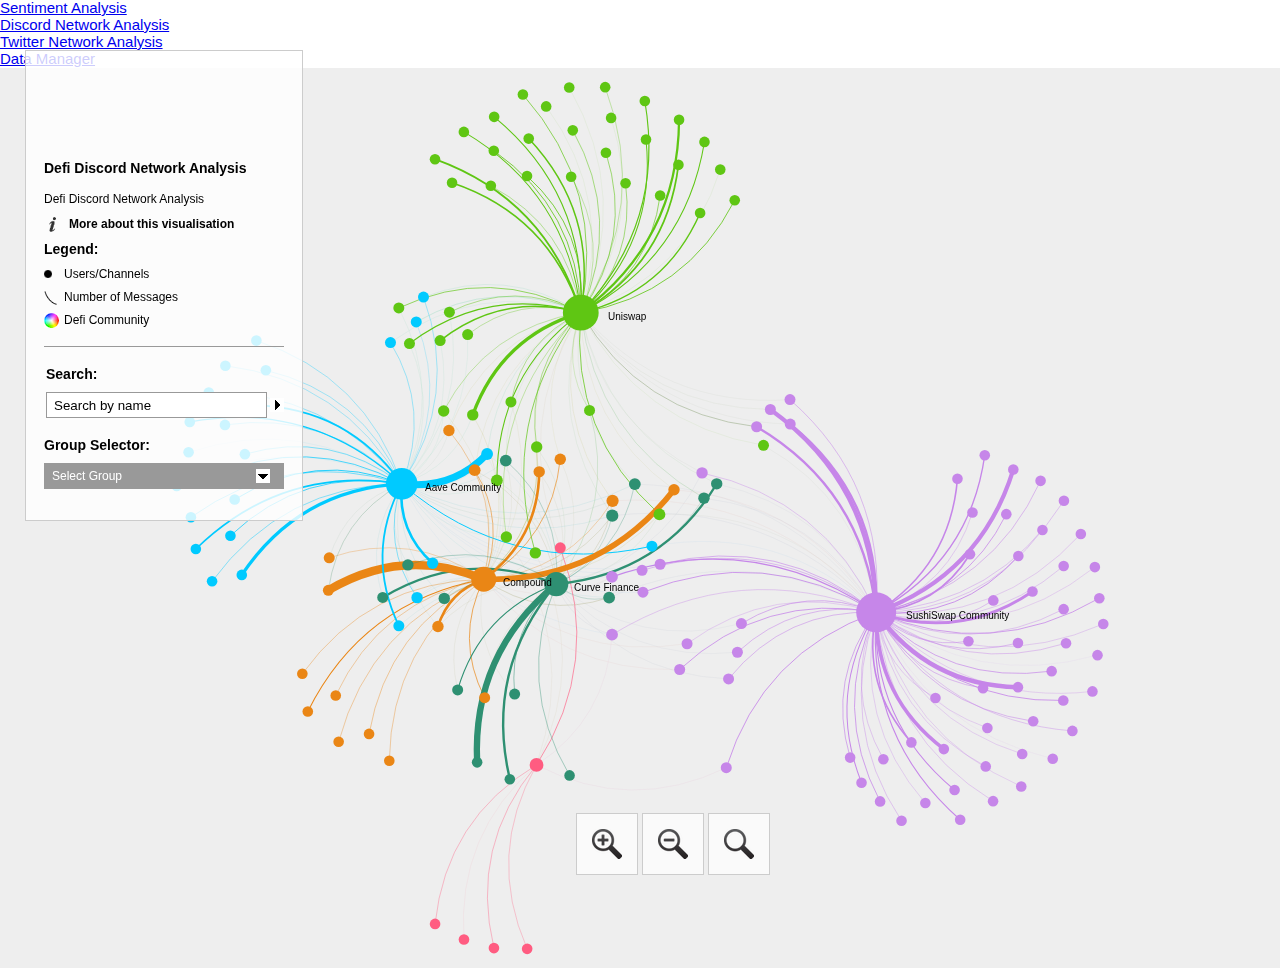
<file: Dashboard/gephi/index.html>
<!DOCTYPE html>
<html xmlns="http://www.w3.org/1999/xhtml" xml:lang="en-gb" lang="en" xmlns:og="http://opengraphprotocol.org/schema/"
  xmlns:fb="http://www.facebook.com/2008/fbml" itemscope itemtype="http://schema.org/Map">

<head>
  <title>Discord Network Visualisation</title>
  <meta http-equiv="Content-Type" content="text/html; charset=UTF-8" />
  <meta charset="utf-8">
  <meta name="viewport" content="width=device-width,height=device-height,initial-scale=1,user-scalable=no" />
  <meta http-equiv="X-UA-Compatible" content="IE=Edge" />

  <!--[if IE]><script type="text/javascript" src="js/excanvas.js"></script><![endif]-->
  <!-- js/default.js -->
  <script src="js/jquery/jquery.min.js" type="text/javascript"></script>
  <script src="js/sigma/sigma.min.js" type="text/javascript" language="javascript"></script>
  <script src="js/sigma/sigma.parseJson.js" type="text/javascript" language="javascript"></script>
  <script src="js/fancybox/jquery.fancybox.pack.js" type="text/javascript" language="javascript"></script>
  <script src="js/main.js" type="text/javascript" language="javascript"></script>

  <link rel="stylesheet" type="text/css" href="js/fancybox/jquery.fancybox.css" />
  <link rel="stylesheet" href="css/style.css" type="text/css" media="screen" />
  <link rel="stylesheet" media="screen and (max-height: 770px)" href="css/tablet.css" />
  <link href="https://cdn.jsdelivr.net/npm/bootstrap@5.1.3/dist/css/bootstrap.min.css" rel="stylesheet"
    integrity="sha384-1BmE4kWBq78iYhFldvKuhfTAU6auU8tT94WrHftjDbrCEXSU1oBoqyl2QvZ6jIW3" crossorigin="anonymous">
</head>


<body>

  <ul class="nav nav-tabs">
    <li class="nav-item">
      <a class="nav-link text-danger font-weight-bold" style='font-size:1.25rem' href="http://127.0.0.1:8050/" onclick="changeClass()">Sentiment
        Analysis</a> <!-- change -->
    </li>
    <li class="nav-item">
      <a class="nav-link active text-success bg-light font-weight-bold" style='font-size:1.25rem' aria-current="page" href="#"
        onclick="changeClass()">Discord Network Analysis</a>
    </li>
    <li class="nav-item">
      <a class="nav-link active text-danger bg-light font-weight-bold" style='font-size:1.25rem'  href="http://127.0.0.1:5500/Dashboard/twitter%20network%20gephi/index.html"  aria-current="page" href="#"
        onclick="changeClass()">Twitter Network Analysis</a>
    </li>
    <li class="nav-item">
      <a class="nav-link active text-danger bg-light font-weight-bold" style='font-size:1.25rem' href="http://127.0.0.1:5500/Dashboard/dataETL.html" aria-current="page" href="#"
        onclick="changeClass()">Data Manager</a>
    </li>
  </ul>

  <div class="sigma-parent">
    <div class="sigma-expand" id="sigma-canvas"></div>
  </div>
  <div id="mainpanel">
    <div class="col">
      <div id="maintitle"></div>
      <div id="title"></div>
      <div id="titletext"></div>
      <div class="info cf">
        <dl>
          <dt class="moreinformation"></dt>
          <dd class="line"><a href="#information" class="line fb">More about this visualisation</a></dd>
        </dl>
      </div>
      <div id="legend">
        <div class="box">
          <h2>Legend:</h2>
          <dl>
            <dt class="node"></dt>
            <dd></dd>
            <dt class="edge"></dt>
            <dd></dd>
            <dt class="colours"></dt>
            <dd></dd>
          </dl>
        </div>
      </div>
      <div class="b1">
        <form>
          <div id="search" class="cf">
            <h2>Search:</h2>
            <input type="text" name="search" value="Search by name" class="empty" />
            <div class="state"></div>
            <div class="results"></div>
          </div>
          <div class="cf" id="attributeselect">
            <h2>Group Selector:</h2>
            <div class="select">Select Group</div>
            <div class="list cf"></div>
          </div>
        </form>
      </div>
    </div>
    <div id="information">
    </div>
  </div>
  <div id="zoom">
    <div class="z" rel="in"></div>
    <div class="z" rel="out"></div>
    <div class="z" rel="center"></div>
  </div>
  <div id="copyright">
  </div>
  <div id="attributepane">
    <div class="text">
      <div title="Close" class="left-close returntext">
        <div class="c cf"><span>Return to the full network</span></div>
      </div>
      <div class="headertext">
        <span>Information Pane</span>
      </div>
      <div class="nodeattributes">
        <div class="name"></div>
        <div class="data"></div>
        <div class="p">Connections:</div>
        <div class="link">
          <ul>
          </ul>
        </div>
      </div>
    </div>
  </div>
  <div id="developercontainer">

  </div>
  <script type="text/javascript">

    var _gaq = _gaq || [];
    _gaq.push(['_setAccount', 'UA-21293169-4']);
    _gaq.push(['_setDomainName', 'none']);
    _gaq.push(['_setAllowLinker', true]);
    _gaq.push(['_trackPageview']);

    (function () {
      var ga = document.createElement('script'); ga.type = 'text/javascript'; ga.async = true;
      ga.src = ('https:' == document.location.protocol ? 'https://ssl' : 'http://www') + '.google-analytics.com/ga.js';
      var s = document.getElementsByTagName('script')[0]; s.parentNode.insertBefore(ga, s);
    })();

  </script>
</body>

</html>
</file>
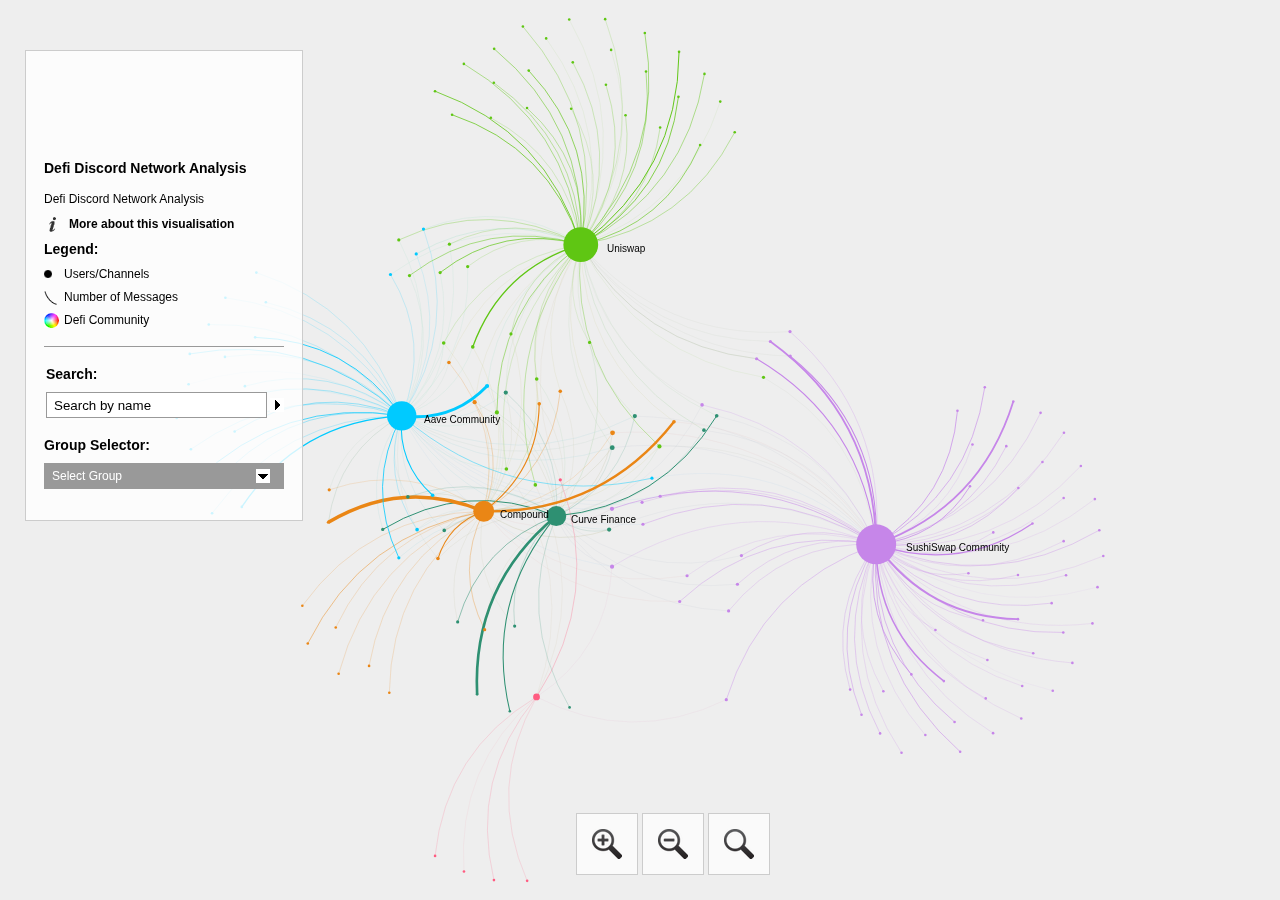
<file: Dashboard/network/index.html>
<!DOCTYPE html>
<html xmlns="http://www.w3.org/1999/xhtml" xml:lang="en-gb" lang="en" xmlns:og="http://opengraphprotocol.org/schema/" xmlns:fb="http://www.facebook.com/2008/fbml" itemscope itemtype="http://schema.org/Map">

<head>
<title>OII Network Visualisation Example</title>
<meta http-equiv="Content-Type" content="text/html; charset=UTF-8" />
<meta charset="utf-8">
<meta name="viewport" content="width=device-width,height=device-height,initial-scale=1,user-scalable=no" />
<meta http-equiv="X-UA-Compatible" content="IE=Edge" />


<!--[if IE]><script type="text/javascript" src="js/excanvas.js"></script><![endif]--> <!-- js/default.js -->
  <script src="js/jquery/jquery.min.js" type="text/javascript"></script>
  <script src="js/sigma/sigma.min.js" type="text/javascript" language="javascript"></script>
    <script src="js/sigma/sigma.parseJson.js" type="text/javascript" language="javascript"></script>
  <script src="js/fancybox/jquery.fancybox.pack.js" type="text/javascript" language="javascript"></script>
  <script src="js/main.js" type="text/javascript" language="javascript"></script>

  <link rel="stylesheet" type="text/css" href="js/fancybox/jquery.fancybox.css"/>
  <link rel="stylesheet" href="css/style.css" type="text/css" media="screen" />
  <link rel="stylesheet" media="screen and (max-height: 770px)" href="css/tablet.css" />
</head>


<body>
  <div class="sigma-parent">
    <div class="sigma-expand" id="sigma-canvas"></div>
  </div>
<div id="mainpanel">
  <div class="col">
		<div id="maintitle"></div>
    <div id="title"></div>
    <div id="titletext"></div>
    <div class="info cf">
      <dl>
        <dt class="moreinformation"></dt>
        <dd class="line"><a href="#information" class="line fb">More about this visualisation</a></dd>
      </dl>
    </div>
<div id="legend">
	<div class="box">
		<h2>Legend:</h2>
		<dl>
		<dt class="node"></dt>
		<dd></dd>
		<dt class="edge"></dt>
		<dd></dd>
		<dt class="colours"></dt>
		<dd></dd>		
		</dl>
	</div>
</div> 
    <div class="b1">
    <form>
      <div id="search" class="cf"><h2>Search:</h2>
        <input type="text" name="search" value="Search by name" class="empty"/><div class="state"></div>
        <div class="results"></div>
      </div>
      <div class="cf" id="attributeselect"><h2>Group Selector:</h2>
        <div class="select">Select Group</div>
	<div class="list cf"></div>
      </div>
    </form>
    </div>
  </div>
  <div id="information">
  </div>
</div>
	<div id="zoom">
  		<div class="z" rel="in"></div> <div class="z" rel="out"></div> <div class="z" rel="center"></div>
	</div>
	<div id="copyright">
	</div>
<div id="attributepane">
<div class="text">
	<div title="Close" class="left-close returntext"><div class="c cf"><span>Return to the full network</span></div></div>	
<div class="headertext">
	<span>Information Pane</span>
</div>	
  <div class="nodeattributes">
    <div class="name"></div>
	<div class="data"></div>
    <div class="p">Connections:</div>
    <div class="link">
      <ul>
      </ul>
    </div>
  </div>
	</div>
</div>
<div id="developercontainer">
	
</div>
<script type="text/javascript">

  var _gaq = _gaq || [];
  _gaq.push(['_setAccount', 'UA-21293169-4']);
  _gaq.push(['_setDomainName', 'none']);
  _gaq.push(['_setAllowLinker', true]);
  _gaq.push(['_trackPageview']);

  (function() {
    var ga = document.createElement('script'); ga.type = 'text/javascript'; ga.async = true;
    ga.src = ('https:' == document.location.protocol ? 'https://ssl' : 'http://www') + '.google-analytics.com/ga.js';
    var s = document.getElementsByTagName('script')[0]; s.parentNode.insertBefore(ga, s);
  })();

</script>
</body>
</html>
</file>
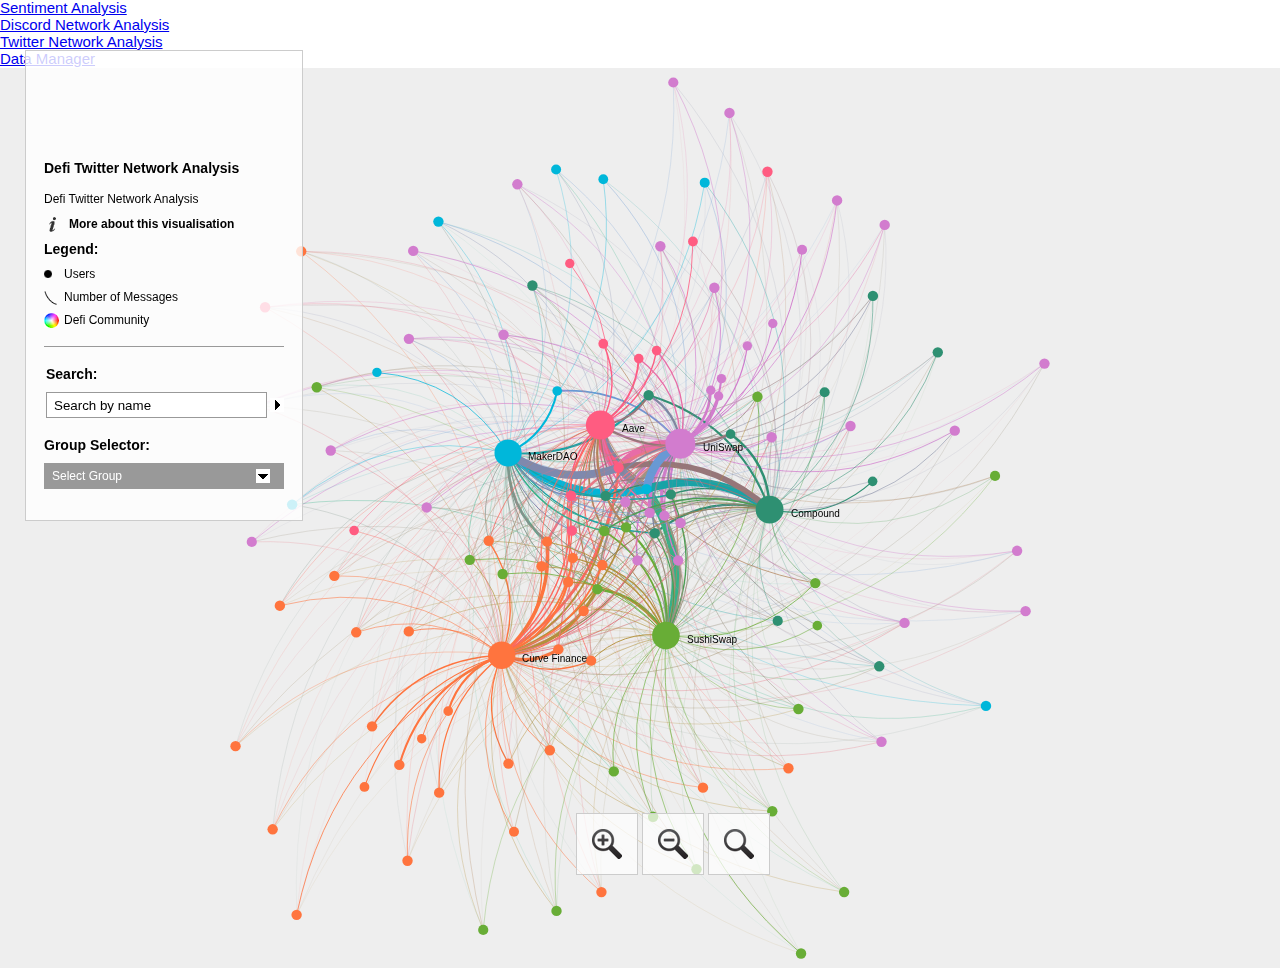
<file: Dashboard/twitter network gephi/index.html>
<!DOCTYPE html>
<html xmlns="http://www.w3.org/1999/xhtml" xml:lang="en-gb" lang="en" xmlns:og="http://opengraphprotocol.org/schema/" xmlns:fb="http://www.facebook.com/2008/fbml" itemscope itemtype="http://schema.org/Map">

<head>
<title>Twitter Network Visualisation</title>
<meta http-equiv="Content-Type" content="text/html; charset=UTF-8" />
<meta charset="utf-8">
<meta name="viewport" content="width=device-width,height=device-height,initial-scale=1,user-scalable=no" />
<meta http-equiv="X-UA-Compatible" content="IE=Edge" />
<link href="https://cdn.jsdelivr.net/npm/bootstrap@5.1.3/dist/css/bootstrap.min.css" rel="stylesheet"
integrity="sha384-1BmE4kWBq78iYhFldvKuhfTAU6auU8tT94WrHftjDbrCEXSU1oBoqyl2QvZ6jIW3" crossorigin="anonymous">

<!--[if IE]><script type="text/javascript" src="js/excanvas.js"></script><![endif]--> <!-- js/default.js -->
  <script src="js/jquery/jquery.min.js" type="text/javascript"></script>
  <script src="js/sigma/sigma.min.js" type="text/javascript" language="javascript"></script>
    <script src="js/sigma/sigma.parseJson.js" type="text/javascript" language="javascript"></script>
  <script src="js/fancybox/jquery.fancybox.pack.js" type="text/javascript" language="javascript"></script>
  <script src="js/main.js" type="text/javascript" language="javascript"></script>

  <link rel="stylesheet" type="text/css" href="js/fancybox/jquery.fancybox.css"/>
  <link rel="stylesheet" href="css/style.css" type="text/css" media="screen" />
  <link rel="stylesheet" media="screen and (max-height: 770px)" href="css/tablet.css" />
</head>


<body>
  <ul class="nav nav-tabs">
    <li class="nav-item">
      <a class="nav-link text-danger font-weight-bold"  style='font-size:1.25rem' href="http://127.0.0.1:8050/"
        onclick="changeClass()">Sentiment Analysis</a> 
    </li>
    <li class="nav-item">
      <a class="nav-link active text-danger bg-light font-weight-bold" style='font-size:1.25rem' href="http://127.0.0.1:5500/Dashboard/gephi/index.html" aria-current="page" href="#"
        onclick="changeClass()">Discord Network Analysis</a>
    </li>
    <li class="nav-item">
      <a class="nav-link active  text-success bg-light font-weight-bold" style='font-size:1.25rem' href="http://127.0.0.1:5500/Dashboard/twitter%20network%20gephi/index.html"  aria-current="page" href="#"
        onclick="changeClass()">Twitter Network Analysis</a>
    </li>
    <li class="nav-item">
      <a class="nav-link active text-danger bg-light font-weight-bold" style='font-size:1.25rem' href="http://127.0.0.1:5500/Dashboard/dataETL.html" aria-current="page" href="#"
        onclick="changeClass()">Data Manager</a>
    </li>
  </ul>
  <div class="sigma-parent">
    <div class="sigma-expand" id="sigma-canvas"></div>
  </div>
<div id="mainpanel">
  <div class="col">
		<div id="maintitle"></div>
    <div id="title"></div>
    <div id="titletext"></div>
    <div class="info cf">
      <dl>
        <dt class="moreinformation"></dt>
        <dd class="line"><a href="#information" class="line fb">More about this visualisation</a></dd>
      </dl>
    </div>
<div id="legend">
	<div class="box">
		<h2>Legend:</h2>
		<dl>
		<dt class="node"></dt>
		<dd></dd>
		<dt class="edge"></dt>
		<dd></dd>
		<dt class="colours"></dt>
		<dd></dd>		
		</dl>
	</div>
</div> 
    <div class="b1">
    <form>
      <div id="search" class="cf"><h2>Search:</h2>
        <input type="text" name="search" value="Search by name" class="empty"/><div class="state"></div>
        <div class="results"></div>
      </div>
      <div class="cf" id="attributeselect"><h2>Group Selector:</h2>
        <div class="select">Select Group</div>
	<div class="list cf"></div>
      </div>
    </form>
    </div>
  </div>
  <div id="information">
  </div>
</div>
	<div id="zoom">
  		<div class="z" rel="in"></div> <div class="z" rel="out"></div> <div class="z" rel="center"></div>
	</div>
	<div id="copyright">
	</div>
<div id="attributepane">
<div class="text">
	<div title="Close" class="left-close returntext"><div class="c cf"><span>Return to the full network</span></div></div>	
<div class="headertext">
	<span>Information Pane</span>
</div>	
  <div class="nodeattributes">
    <div class="name"></div>
	<div class="data"></div>
    <div class="p">Connections:</div>
    <div class="link">
      <ul>
      </ul>
    </div>
  </div>
	</div>
</div>
<div id="developercontainer">
</div>
<script type="text/javascript">

  var _gaq = _gaq || [];
  _gaq.push(['_setAccount', 'UA-21293169-4']);
  _gaq.push(['_setDomainName', 'none']);
  _gaq.push(['_setAllowLinker', true]);
  _gaq.push(['_trackPageview']);

  (function() {
    var ga = document.createElement('script'); ga.type = 'text/javascript'; ga.async = true;
    ga.src = ('https:' == document.location.protocol ? 'https://ssl' : 'http://www') + '.google-analytics.com/ga.js';
    var s = document.getElementsByTagName('script')[0]; s.parentNode.insertBefore(ga, s);
  })();

</script>
</body>
</html>
</file>
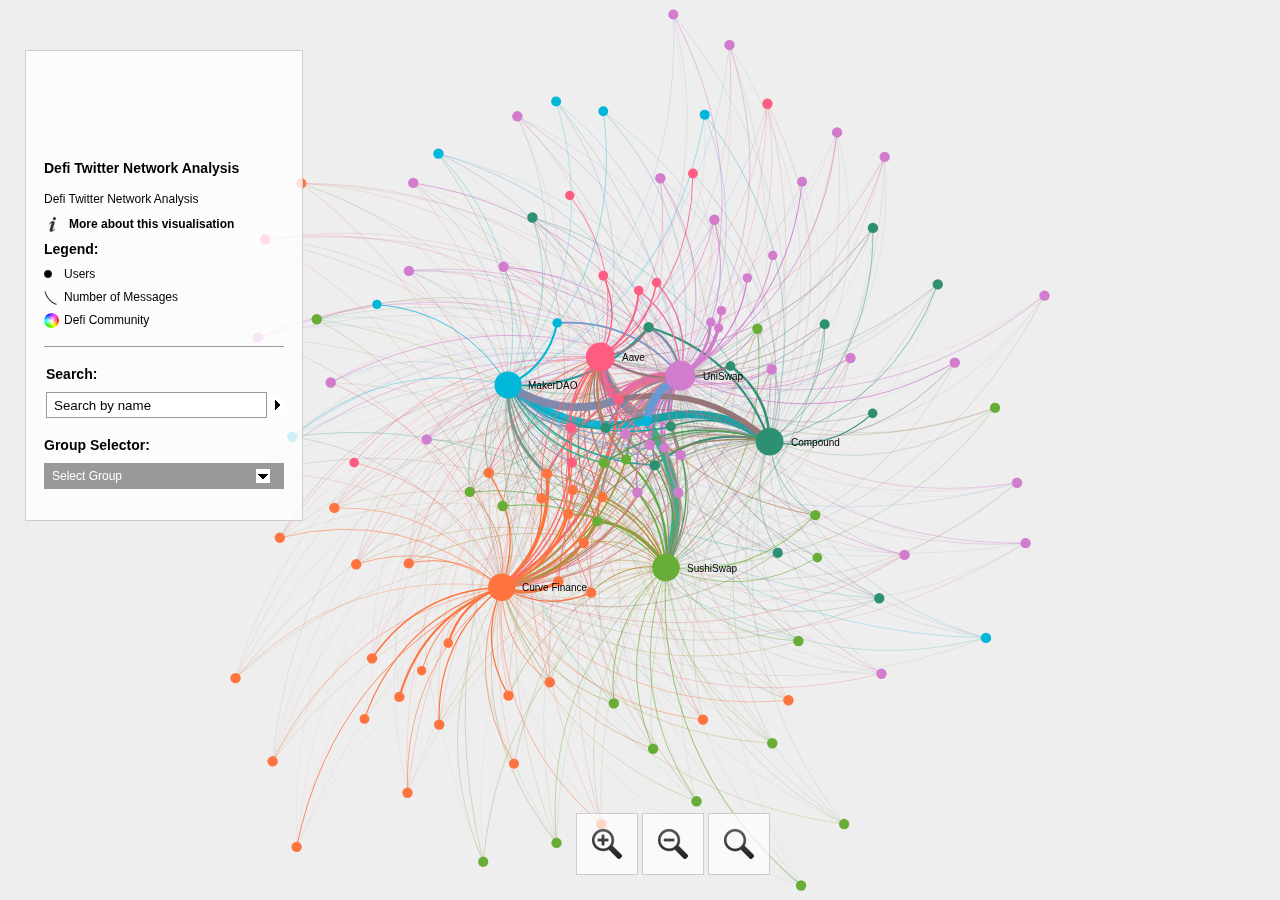
<file: Twitter/twitter gephi web/index.html>
<!DOCTYPE html>
<html xmlns="http://www.w3.org/1999/xhtml" xml:lang="en-gb" lang="en" xmlns:og="http://opengraphprotocol.org/schema/" xmlns:fb="http://www.facebook.com/2008/fbml" itemscope itemtype="http://schema.org/Map">

<head>
<title>OII Network Visualisation Example</title>
<meta http-equiv="Content-Type" content="text/html; charset=UTF-8" />
<meta charset="utf-8">
<meta name="viewport" content="width=device-width,height=device-height,initial-scale=1,user-scalable=no" />
<meta http-equiv="X-UA-Compatible" content="IE=Edge" />


<!--[if IE]><script type="text/javascript" src="js/excanvas.js"></script><![endif]--> <!-- js/default.js -->
  <script src="js/jquery/jquery.min.js" type="text/javascript"></script>
  <script src="js/sigma/sigma.min.js" type="text/javascript" language="javascript"></script>
    <script src="js/sigma/sigma.parseJson.js" type="text/javascript" language="javascript"></script>
  <script src="js/fancybox/jquery.fancybox.pack.js" type="text/javascript" language="javascript"></script>
  <script src="js/main.js" type="text/javascript" language="javascript"></script>

  <link rel="stylesheet" type="text/css" href="js/fancybox/jquery.fancybox.css"/>
  <link rel="stylesheet" href="css/style.css" type="text/css" media="screen" />
  <link rel="stylesheet" media="screen and (max-height: 770px)" href="css/tablet.css" />
</head>


<body>
  <div class="sigma-parent">
    <div class="sigma-expand" id="sigma-canvas"></div>
  </div>
<div id="mainpanel">
  <div class="col">
		<div id="maintitle"></div>
    <div id="title"></div>
    <div id="titletext"></div>
    <div class="info cf">
      <dl>
        <dt class="moreinformation"></dt>
        <dd class="line"><a href="#information" class="line fb">More about this visualisation</a></dd>
      </dl>
    </div>
<div id="legend">
	<div class="box">
		<h2>Legend:</h2>
		<dl>
		<dt class="node"></dt>
		<dd></dd>
		<dt class="edge"></dt>
		<dd></dd>
		<dt class="colours"></dt>
		<dd></dd>		
		</dl>
	</div>
</div> 
    <div class="b1">
    <form>
      <div id="search" class="cf"><h2>Search:</h2>
        <input type="text" name="search" value="Search by name" class="empty"/><div class="state"></div>
        <div class="results"></div>
      </div>
      <div class="cf" id="attributeselect"><h2>Group Selector:</h2>
        <div class="select">Select Group</div>
	<div class="list cf"></div>
      </div>
    </form>
    </div>
  </div>
  <div id="information">
  </div>
</div>
	<div id="zoom">
  		<div class="z" rel="in"></div> <div class="z" rel="out"></div> <div class="z" rel="center"></div>
	</div>
	<div id="copyright">
	</div>
<div id="attributepane">
<div class="text">
	<div title="Close" class="left-close returntext"><div class="c cf"><span>Return to the full network</span></div></div>	
<div class="headertext">
	<span>Information Pane</span>
</div>	
  <div class="nodeattributes">
    <div class="name"></div>
	<div class="data"></div>
    <div class="p">Connections:</div>
    <div class="link">
      <ul>
      </ul>
    </div>
  </div>
	</div>
</div>
<div id="developercontainer">
</div>
<script type="text/javascript">

  var _gaq = _gaq || [];
  _gaq.push(['_setAccount', 'UA-21293169-4']);
  _gaq.push(['_setDomainName', 'none']);
  _gaq.push(['_setAllowLinker', true]);
  _gaq.push(['_trackPageview']);

  (function() {
    var ga = document.createElement('script'); ga.type = 'text/javascript'; ga.async = true;
    ga.src = ('https:' == document.location.protocol ? 'https://ssl' : 'http://www') + '.google-analytics.com/ga.js';
    var s = document.getElementsByTagName('script')[0]; s.parentNode.insertBefore(ga, s);
  })();

</script>
</body>
</html>
</file>
<file: Dashboard/gephi/css/style.css>
* {
padding: 0px;
margin: 0px;
}

.cf:before, .cf:after {
	content: "";
	display: table;
}

.cf:after {
	clear: both;
}

.cf {
	zoom: 1;
}

html,body {
	width: 100%;
	height: 100%;
	margin: 0px;
	padding: 0px;
	font-size: 12px;
	font-family: sans-serif;
	line-height:1.25em;
}

.sigma-parent {
	position: relative;
	height: 100%;
}

.sigma-expand {
	position: absolute;
	width: 100%;
	height: 100%;
	top: 0;
	left: 0;
	background-color: #eee;
	background-position: center center;
	background-repeat: no-repeat;
	-webkit-touch-callout: none;
	-webkit-user-select: none;
	-khtml-user-select: none;
	-moz-user-select: none;
	-ms-user-select: none;
	user-select: none;
}

canvas#sigma_bg_1 {
	display: none;
}

#attributepane {
   	display: block;	
	display: none;
    position:absolute;
    height:auto;
    bottom:0;
    top:0;
    right:0;
	width: 240px;
	background-color: #fff;
	margin: 0;
	word-wrap: break-word;
	background-color:rgba(255,255,255,0.8);
	border-left: 1px solid #ccc;
	padding: 0px 18px 0px 18px;	
	z-index: 1;
}


#attributepane .text {
	height:100%;
}

#attributepane .headertext {
	color: #000;
	margin-bottom: 5px;
	height: 14px;
	border-bottom: 1px solid #999;
	padding: 0px 0 10px 0;
	font-size:16px;
	font-weight:bold;
}


#attributepane .returntext em {
	background-image: url('../images/sprite.png');
	background-repeat: no-repeat;
	display: block;
	width: 20px;
	height: 20px;
	background-position: -91px -13px;
	float: left;
}

#attributepane .returntext span {
	padding-left: 5px;
	display: block;
}

#attributepane .close {
	padding-left: 14px;
	margin-top: 10px;
}

#attributepane .close .c {
	border-top: 2px solid #999;
	padding: 10px 0 14px 0;
}

#attributepane .close em {
background-image: url('../images/sprite.png');
background-repeat: no-repeat;
background-position: -11px -13px;
display: block;
width: 24px;
height: 16px;
float: left;
}

#attributepane .close span {
display: block;
width: 151px;
float: left;
}

#attributepane .nodeattributes {
	display:block;
	height:85%;
	overflow-y: scroll;
	overflow-x: hidden;
	border-bottom:1px solid #999;
}

#attributepane .name {
font-size: 14px;
cursor: default;
padding-bottom: 10px;
padding-top: 18px;
font-weight:bold;
}

#attributepane .data {

}

#attributepane .data .plus {
background-repeat: no-repeat;
background-image: url('../images/sprite.png');
background-position: -171px -122px;
width: 22px;
height: 20px;
float: left;
display: block;
}

#attributepane .link {
padding: 0 0 0 4px;
}

#attributepane .link li {
padding-top: 2px;
cursor:pointer;
}

#attributepane .p {
padding-top: 10px;
font-weight: bold;
font-size:14px;
}

.left-close {
background-image: url('../images/fancybox_sprite.png');
margin-left:-37px;
z-index:99999;
cursor: pointer;
padding-left:31px;
line-height:36px;
background-repeat: no-repeat;
margin-bottom:25px;
font-weight: bold;
font-size:14px;

}

#developercontainer {
	margin-left:25px;
	margin-bottom:25px;
	position:fixed;
	bottom:0;
}

#jisc {
width: 71px;
height: 56px;
background-image: url('../images/jisc-logo-small.png');
background-repeat: no-repeat;
display:inline-block;
}

#jisc span {
	display:none;
}

#oii {
width: 227px;
height: 56px;
background-image: url('../images/oii_text.png');
background-repeat: no-repeat;
display:inline-block;
margin-right:10px;

}

#oii span {
	display:none;
}

#maintitle {
width: 100%;
height: 72px;
background-repeat: no-repeat;
margin-bottom:20px;
}

#maintitle h1 {
display: none;
}

#mainpanel {
margin-top: 50px;
margin-left: 25px;
background:#fff;
background-color:rgba(255,255,255,0.8);
border:1px solid #ccc;
z-index:20;
position:fixed;
top:0;
}

#mainpanel .b1 {
padding: 0px 0 0 0;
}

#mainpanel .col {
width: 240px;
padding: 18px 18px 18px 18px;
margin: 0;

}

#title {
font-weight: bold;
}

#titletext {
padding: 6px 0 10px 0;
}

#info {
	padding-bottom:15px;
}


#search {
	border-top: 1px solid #999;
	padding: 20px 0 0px 2px;
}

#search input[name=search] {
border: 1px solid #999;
background-color: #fff;
padding: 5px 7px 4px 7px;
width: 205px;
color: #000;
}

#search input.empty {
color: #000;
}

#search .state {
width: 14px;
height: 14px;
background-image: url('../images/sprite.png');
float: right;
margin-top: 6px;
cursor: pointer;
background-position: -131px -13px;
}

#search .state.searching {
background-position: -11px -13px;
}

#search .results {
	display: none;
/*	border: 1px solid #999;*/
	margin: 6px;
	/*height: 150px;*/
	overflow-y: scroll;
	overflow-x: hidden;
}

#search .results b {
padding-left: 2px;
}

#search .results a {
padding: 1px 2px;
display: block;
cursor: pointer;
text-decoration: none;
color: #000;
}

#search .results a:hover {
background-color: #999;
color: #fff;
}

#attributeselect {
margin: 20px 0 13px 0 ;
-webkit-touch-callout: none;
-webkit-user-select: none;
-khtml-user-select: none;
-moz-user-select: none;
-ms-user-select: none;
user-select: none;
}

#attributeselect .select {
	border: 1px solid #999;
	padding: 5px 7px 4px 7px;
	color: #fff;
	cursor: pointer;
	background-color: #999;
	background-image: url('../images/sprite.png');
	background-repeat: no-repeat;
	background-position: 200px -144px;
}

#attributeselect .close {
background-position: 200px -8px;
}

#attributeselect .list {
	display: none;
	border: 1px solid 
	#999;
	padding: 6px;
	height: 150px;
	width: 226px;
	overflow-y: scroll;
	overflow-x: hidden;
	background-color: #999;
	/*position: relative;
		left: 240px;
		bottom: 164px;*/
	position:absolute;
	margin-left: 240px;
	margin-top:-164px;
	color: white;
}	

#attributeselect .list a {
display:block;
padding: 2px;
text-decoration: none;
color: #fff;
}

#attributeselect .list a:hover {
background-color: #fff;
color: #000;
}

.link h2 {
font-size: 1em;
padding-top: 1em;
}

#mainpanel dl {
	padding-bottom:10px;
}

#mainpanel h2 {
	font-size:14px;
}

#mainpanel dt {
width: 20px;
height: 20px;
float: left;
background-repeat: no-repeat;
background-image: url('../images/sprite.png');
}

#legend dl {
}

#mainpanel h2 {
	padding-bottom:10px;
}

#legend dd {
margin-bottom: 8px;
color: #000;
}

#mainpanel .infos dd {
margin-bottom: 12px;
}

#mainpanel .node {
background-position: -11px -119px;
}

#mainpanel .edge {
background-position: -51px -122px;
}

#mainpanel .colours {

background-image:url('../images/rainbow.png');

}
#legend .note {
margin-bottom: 8px;

}

#mainpanel .regions {
background-position: -171px -13px;
}

#mainpanel .download {
background-position: -51px -13px;
}

#mainpanel .moreinformation {
background: url('../images/info.png');
background-repeat: no-repeat;
margin-left: 5px;
}

#copyright {
	margin:0 auto;	
	position: fixed;
	right: 40px;
	bottom: 25px;
	z-index:0;
}

#copyright a {
color: #000;
}

#copyright .explanation {
display: none;
}

#zoom {
	z-index:999;
	position: fixed;
	left: 45%;
	bottom: 25px;
	margin:0 auto;
	padding: 0;
	-webkit-touch-callout: none;
	-webkit-user-select: none;
	-khtml-user-select: none;
	-moz-user-select: none;
	-ms-user-select: none;
	user-select: none;
	text-align:left;
}

#zoom .z {
	background:#fff;
	background-color:rgba(255,255,255,0.7);
	width: 60px;
	height: 60px;
	cursor: pointer;
	border:1px solid #ccc;
	float:left;
	margin-right:4px;
	background-repeat:no-repeat;
}

#zoom .z[rel=center] {
	background-image: url('../images/zoom_reset.png');
	background-position:center;
}

#zoom .z[rel=in] {
	background-image: url('../images/zoom_in.png');
	background-position:center; 
}

#zoom .z[rel=out] {
	background-image: url('../images/zoom_out.png');
	background-position:center; 
}

.line {
	font-size: 12px;
	color: #000;
	text-decoration: none;
	font-weight: bold;
	cursor: pointer;
	cursor: hand;
}

#information {
display: none;
background: #fff;
padding: 1px 10px 10px 10px;
}

#information h3 {
margin: 14px 0 4px 0;
}

#information p {
margin: 0 0 4px 0;
}

#information .button {
width: 14px;
height: 14px;
background-image: url('../images/sprite.png');
border: 1px solid #999;
display: inline-block;
*display: inline;
*zoom: 1;
}

#information .button span {
display: none;
}

#information .button.plus {
background-position: -91px -122px; 
}

#information .button.moins {
background-position: -131px -122px;
}

#minify {
background-color: #fff;
padding: 4px 4px 4px 25px;
cursor: pointer;
background-image: url('../images/sprite.png');
background-repeat: no-repeat;
background-position: -167px -118px;
position: absolute;
top: 65px;
left: 15px;
display: none;
}

#minifier {
position: absolute;
width: 20px;
height: 16px;
background-image: url('../images/sprite.png');
background-repeat: no-repeat;
background-position: -45px -147px;
cursor: pointer;
display: none;
}
</file>
<file: Dashboard/gephi/css/tablet.css>
#developercontainer {
	display:none;
}
</file>
<file: Dashboard/network/css/style.css>
* {
padding: 0px;
margin: 0px;
}

.cf:before, .cf:after {
	content: "";
	display: table;
}

.cf:after {
	clear: both;
}

.cf {
	zoom: 1;
}

html,body {
	width: 100%;
	height: 100%;
	margin: 0px;
	padding: 0px;
	font-size: 12px;
	font-family: sans-serif;
	line-height:1.25em;
}

.sigma-parent {
	position: relative;
	height: 100%;
}

.sigma-expand {
	position: absolute;
	width: 100%;
	height: 100%;
	top: 0;
	left: 0;
	background-color: #eee;
	background-position: center center;
	background-repeat: no-repeat;
	-webkit-touch-callout: none;
	-webkit-user-select: none;
	-khtml-user-select: none;
	-moz-user-select: none;
	-ms-user-select: none;
	user-select: none;
}

canvas#sigma_bg_1 {
	display: none;
}

#attributepane {
   	display: block;	
	display: none;
    position:absolute;
    height:auto;
    bottom:0;
    top:0;
    right:0;
	width: 240px;
	background-color: #fff;
	margin: 0;
	word-wrap: break-word;
	background-color:rgba(255,255,255,0.8);
	border-left: 1px solid #ccc;
	padding: 0px 18px 0px 18px;	
	z-index: 1;
}


#attributepane .text {
	height:100%;
}

#attributepane .headertext {
	color: #000;
	margin-bottom: 5px;
	height: 14px;
	border-bottom: 1px solid #999;
	padding: 0px 0 10px 0;
	font-size:16px;
	font-weight:bold;
}


#attributepane .returntext em {
	background-image: url('../images/sprite.png');
	background-repeat: no-repeat;
	display: block;
	width: 20px;
	height: 20px;
	background-position: -91px -13px;
	float: left;
}

#attributepane .returntext span {
	padding-left: 5px;
	display: block;
}

#attributepane .close {
	padding-left: 14px;
	margin-top: 10px;
}

#attributepane .close .c {
	border-top: 2px solid #999;
	padding: 10px 0 14px 0;
}

#attributepane .close em {
background-image: url('../images/sprite.png');
background-repeat: no-repeat;
background-position: -11px -13px;
display: block;
width: 24px;
height: 16px;
float: left;
}

#attributepane .close span {
display: block;
width: 151px;
float: left;
}

#attributepane .nodeattributes {
	display:block;
	height:85%;
	overflow-y: scroll;
	overflow-x: hidden;
	border-bottom:1px solid #999;
}

#attributepane .name {
font-size: 14px;
cursor: default;
padding-bottom: 10px;
padding-top: 18px;
font-weight:bold;
}

#attributepane .data {

}

#attributepane .data .plus {
background-repeat: no-repeat;
background-image: url('../images/sprite.png');
background-position: -171px -122px;
width: 22px;
height: 20px;
float: left;
display: block;
}

#attributepane .link {
padding: 0 0 0 4px;
}

#attributepane .link li {
padding-top: 2px;
cursor:pointer;
}

#attributepane .p {
padding-top: 10px;
font-weight: bold;
font-size:14px;
}

.left-close {
background-image: url('../images/fancybox_sprite.png');
margin-left:-37px;
z-index:99999;
cursor: pointer;
padding-left:31px;
line-height:36px;
background-repeat: no-repeat;
margin-bottom:25px;
font-weight: bold;
font-size:14px;

}

#developercontainer {
	margin-left:25px;
	margin-bottom:25px;
	position:fixed;
	bottom:0;
}

#jisc {
width: 71px;
height: 56px;
background-image: url('../images/jisc-logo-small.png');
background-repeat: no-repeat;
display:inline-block;
}

#jisc span {
	display:none;
}

#oii {
width: 227px;
height: 56px;
background-image: url('../images/oii_text.png');
background-repeat: no-repeat;
display:inline-block;
margin-right:10px;

}

#oii span {
	display:none;
}

#maintitle {
width: 100%;
height: 72px;
background-repeat: no-repeat;
margin-bottom:20px;
}

#maintitle h1 {
display: none;
}

#mainpanel {
margin-top: 50px;
margin-left: 25px;
background:#fff;
background-color:rgba(255,255,255,0.8);
border:1px solid #ccc;
z-index:20;
position:fixed;
top:0;
}

#mainpanel .b1 {
padding: 0px 0 0 0;
}

#mainpanel .col {
width: 240px;
padding: 18px 18px 18px 18px;
margin: 0;

}

#title {
font-weight: bold;
}

#titletext {
padding: 6px 0 10px 0;
}

#info {
	padding-bottom:15px;
}


#search {
	border-top: 1px solid #999;
	padding: 20px 0 0px 2px;
}

#search input[name=search] {
border: 1px solid #999;
background-color: #fff;
padding: 5px 7px 4px 7px;
width: 205px;
color: #000;
}

#search input.empty {
color: #000;
}

#search .state {
width: 14px;
height: 14px;
background-image: url('../images/sprite.png');
float: right;
margin-top: 6px;
cursor: pointer;
background-position: -131px -13px;
}

#search .state.searching {
background-position: -11px -13px;
}

#search .results {
	display: none;
/*	border: 1px solid #999;*/
	margin: 6px;
	/*height: 150px;*/
	overflow-y: scroll;
	overflow-x: hidden;
}

#search .results b {
padding-left: 2px;
}

#search .results a {
padding: 1px 2px;
display: block;
cursor: pointer;
text-decoration: none;
color: #000;
}

#search .results a:hover {
background-color: #999;
color: #fff;
}

#attributeselect {
margin: 20px 0 13px 0 ;
-webkit-touch-callout: none;
-webkit-user-select: none;
-khtml-user-select: none;
-moz-user-select: none;
-ms-user-select: none;
user-select: none;
}

#attributeselect .select {
	border: 1px solid #999;
	padding: 5px 7px 4px 7px;
	color: #fff;
	cursor: pointer;
	background-color: #999;
	background-image: url('../images/sprite.png');
	background-repeat: no-repeat;
	background-position: 200px -144px;
}

#attributeselect .close {
background-position: 200px -8px;
}

#attributeselect .list {
	display: none;
	border: 1px solid 
	#999;
	padding: 6px;
	height: 150px;
	width: 226px;
	overflow-y: scroll;
	overflow-x: hidden;
	background-color: #999;
	/*position: relative;
		left: 240px;
		bottom: 164px;*/
	position:absolute;
	margin-left: 240px;
	margin-top:-164px;
	color: white;
}	

#attributeselect .list a {
display:block;
padding: 2px;
text-decoration: none;
color: #fff;
}

#attributeselect .list a:hover {
background-color: #fff;
color: #000;
}

.link h2 {
font-size: 1em;
padding-top: 1em;
}

#mainpanel dl {
	padding-bottom:10px;
}

#mainpanel h2 {
	font-size:14px;
}

#mainpanel dt {
width: 20px;
height: 20px;
float: left;
background-repeat: no-repeat;
background-image: url('../images/sprite.png');
}

#legend dl {
}

#mainpanel h2 {
	padding-bottom:10px;
}

#legend dd {
margin-bottom: 8px;
color: #000;
}

#mainpanel .infos dd {
margin-bottom: 12px;
}

#mainpanel .node {
background-position: -11px -119px;
}

#mainpanel .edge {
background-position: -51px -122px;
}

#mainpanel .colours {

background-image:url('../images/rainbow.png');

}
#legend .note {
margin-bottom: 8px;

}

#mainpanel .regions {
background-position: -171px -13px;
}

#mainpanel .download {
background-position: -51px -13px;
}

#mainpanel .moreinformation {
background: url('../images/info.png');
background-repeat: no-repeat;
margin-left: 5px;
}

#copyright {
	margin:0 auto;	
	position: fixed;
	right: 40px;
	bottom: 25px;
	z-index:0;
}

#copyright a {
color: #000;
}

#copyright .explanation {
display: none;
}

#zoom {
	z-index:999;
	position: fixed;
	left: 45%;
	bottom: 25px;
	margin:0 auto;
	padding: 0;
	-webkit-touch-callout: none;
	-webkit-user-select: none;
	-khtml-user-select: none;
	-moz-user-select: none;
	-ms-user-select: none;
	user-select: none;
	text-align:left;
}

#zoom .z {
	background:#fff;
	background-color:rgba(255,255,255,0.7);
	width: 60px;
	height: 60px;
	cursor: pointer;
	border:1px solid #ccc;
	float:left;
	margin-right:4px;
	background-repeat:no-repeat;
}

#zoom .z[rel=center] {
	background-image: url('../images/zoom_reset.png');
	background-position:center;
}

#zoom .z[rel=in] {
	background-image: url('../images/zoom_in.png');
	background-position:center; 
}

#zoom .z[rel=out] {
	background-image: url('../images/zoom_out.png');
	background-position:center; 
}

.line {
	font-size: 12px;
	color: #000;
	text-decoration: none;
	font-weight: bold;
	cursor: pointer;
	cursor: hand;
}

#information {
display: none;
background: #fff;
padding: 1px 10px 10px 10px;
}

#information h3 {
margin: 14px 0 4px 0;
}

#information p {
margin: 0 0 4px 0;
}

#information .button {
width: 14px;
height: 14px;
background-image: url('../images/sprite.png');
border: 1px solid #999;
display: inline-block;
*display: inline;
*zoom: 1;
}

#information .button span {
display: none;
}

#information .button.plus {
background-position: -91px -122px; 
}

#information .button.moins {
background-position: -131px -122px;
}

#minify {
background-color: #fff;
padding: 4px 4px 4px 25px;
cursor: pointer;
background-image: url('../images/sprite.png');
background-repeat: no-repeat;
background-position: -167px -118px;
position: absolute;
top: 65px;
left: 15px;
display: none;
}

#minifier {
position: absolute;
width: 20px;
height: 16px;
background-image: url('../images/sprite.png');
background-repeat: no-repeat;
background-position: -45px -147px;
cursor: pointer;
display: none;
}
</file>
<file: Dashboard/network/css/tablet.css>
#developercontainer {
	display:none;
}
</file>
<file: Dashboard/twitter network gephi/css/style.css>
* {
padding: 0px;
margin: 0px;
}

.cf:before, .cf:after {
	content: "";
	display: table;
}

.cf:after {
	clear: both;
}

.cf {
	zoom: 1;
}

html,body {
	width: 100%;
	height: 100%;
	margin: 0px;
	padding: 0px;
	font-size: 12px;
	font-family: sans-serif;
	line-height:1.25em;
}

.sigma-parent {
	position: relative;
	height: 100%;
}

.sigma-expand {
	position: absolute;
	width: 100%;
	height: 100%;
	top: 0;
	left: 0;
	background-color: #eee;
	background-position: center center;
	background-repeat: no-repeat;
	-webkit-touch-callout: none;
	-webkit-user-select: none;
	-khtml-user-select: none;
	-moz-user-select: none;
	-ms-user-select: none;
	user-select: none;
}

canvas#sigma_bg_1 {
	display: none;
}

#attributepane {
   	display: block;	
	display: none;
    position:absolute;
    height:auto;
    bottom:0;
    top:0;
    right:0;
	width: 240px;
	background-color: #fff;
	margin: 0;
	word-wrap: break-word;
	background-color:rgba(255,255,255,0.8);
	border-left: 1px solid #ccc;
	padding: 0px 18px 0px 18px;	
	z-index: 1;
}


#attributepane .text {
	height:100%;
}

#attributepane .headertext {
	color: #000;
	margin-bottom: 5px;
	height: 14px;
	border-bottom: 1px solid #999;
	padding: 0px 0 10px 0;
	font-size:16px;
	font-weight:bold;
}


#attributepane .returntext em {
	background-image: url('../images/sprite.png');
	background-repeat: no-repeat;
	display: block;
	width: 20px;
	height: 20px;
	background-position: -91px -13px;
	float: left;
}

#attributepane .returntext span {
	padding-left: 5px;
	display: block;
}

#attributepane .close {
	padding-left: 14px;
	margin-top: 10px;
}

#attributepane .close .c {
	border-top: 2px solid #999;
	padding: 10px 0 14px 0;
}

#attributepane .close em {
background-image: url('../images/sprite.png');
background-repeat: no-repeat;
background-position: -11px -13px;
display: block;
width: 24px;
height: 16px;
float: left;
}

#attributepane .close span {
display: block;
width: 151px;
float: left;
}

#attributepane .nodeattributes {
	display:block;
	height:85%;
	overflow-y: scroll;
	overflow-x: hidden;
	border-bottom:1px solid #999;
}

#attributepane .name {
font-size: 14px;
cursor: default;
padding-bottom: 10px;
padding-top: 18px;
font-weight:bold;
}

#attributepane .data {

}

#attributepane .data .plus {
background-repeat: no-repeat;
background-image: url('../images/sprite.png');
background-position: -171px -122px;
width: 22px;
height: 20px;
float: left;
display: block;
}

#attributepane .link {
padding: 0 0 0 4px;
}

#attributepane .link li {
padding-top: 2px;
cursor:pointer;
}

#attributepane .p {
padding-top: 10px;
font-weight: bold;
font-size:14px;
}

.left-close {
background-image: url('../images/fancybox_sprite.png');
margin-left:-37px;
z-index:99999;
cursor: pointer;
padding-left:31px;
line-height:36px;
background-repeat: no-repeat;
margin-bottom:25px;
font-weight: bold;
font-size:14px;

}

#developercontainer {
	margin-left:25px;
	margin-bottom:25px;
	position:fixed;
	bottom:0;
}

#jisc {
width: 71px;
height: 56px;
background-image: url('../images/jisc-logo-small.png');
background-repeat: no-repeat;
display:inline-block;
}

#jisc span {
	display:none;
}

#oii {
width: 227px;
height: 56px;
background-image: url('../images/oii_text.png');
background-repeat: no-repeat;
display:inline-block;
margin-right:10px;

}

#oii span {
	display:none;
}

#maintitle {
width: 100%;
height: 72px;
background-repeat: no-repeat;
margin-bottom:20px;
}

#maintitle h1 {
display: none;
}

#mainpanel {
margin-top: 50px;
margin-left: 25px;
background:#fff;
background-color:rgba(255,255,255,0.8);
border:1px solid #ccc;
z-index:20;
position:fixed;
top:0;
}

#mainpanel .b1 {
padding: 0px 0 0 0;
}

#mainpanel .col {
width: 240px;
padding: 18px 18px 18px 18px;
margin: 0;

}

#title {
font-weight: bold;
}

#titletext {
padding: 6px 0 10px 0;
}

#info {
	padding-bottom:15px;
}


#search {
	border-top: 1px solid #999;
	padding: 20px 0 0px 2px;
}

#search input[name=search] {
border: 1px solid #999;
background-color: #fff;
padding: 5px 7px 4px 7px;
width: 205px;
color: #000;
}

#search input.empty {
color: #000;
}

#search .state {
width: 14px;
height: 14px;
background-image: url('../images/sprite.png');
float: right;
margin-top: 6px;
cursor: pointer;
background-position: -131px -13px;
}

#search .state.searching {
background-position: -11px -13px;
}

#search .results {
	display: none;
/*	border: 1px solid #999;*/
	margin: 6px;
	/*height: 150px;*/
	overflow-y: scroll;
	overflow-x: hidden;
}

#search .results b {
padding-left: 2px;
}

#search .results a {
padding: 1px 2px;
display: block;
cursor: pointer;
text-decoration: none;
color: #000;
}

#search .results a:hover {
background-color: #999;
color: #fff;
}

#attributeselect {
margin: 20px 0 13px 0 ;
-webkit-touch-callout: none;
-webkit-user-select: none;
-khtml-user-select: none;
-moz-user-select: none;
-ms-user-select: none;
user-select: none;
}

#attributeselect .select {
	border: 1px solid #999;
	padding: 5px 7px 4px 7px;
	color: #fff;
	cursor: pointer;
	background-color: #999;
	background-image: url('../images/sprite.png');
	background-repeat: no-repeat;
	background-position: 200px -144px;
}

#attributeselect .close {
background-position: 200px -8px;
}

#attributeselect .list {
	display: none;
	border: 1px solid 
	#999;
	padding: 6px;
	height: 150px;
	width: 226px;
	overflow-y: scroll;
	overflow-x: hidden;
	background-color: #999;
	/*position: relative;
		left: 240px;
		bottom: 164px;*/
	position:absolute;
	margin-left: 240px;
	margin-top:-164px;
	color: white;
}	

#attributeselect .list a {
display:block;
padding: 2px;
text-decoration: none;
color: #fff;
}

#attributeselect .list a:hover {
background-color: #fff;
color: #000;
}

.link h2 {
font-size: 1em;
padding-top: 1em;
}

#mainpanel dl {
	padding-bottom:10px;
}

#mainpanel h2 {
	font-size:14px;
}

#mainpanel dt {
width: 20px;
height: 20px;
float: left;
background-repeat: no-repeat;
background-image: url('../images/sprite.png');
}

#legend dl {
}

#mainpanel h2 {
	padding-bottom:10px;
}

#legend dd {
margin-bottom: 8px;
color: #000;
}

#mainpanel .infos dd {
margin-bottom: 12px;
}

#mainpanel .node {
background-position: -11px -119px;
}

#mainpanel .edge {
background-position: -51px -122px;
}

#mainpanel .colours {

background-image:url('../images/rainbow.png');

}
#legend .note {
margin-bottom: 8px;

}

#mainpanel .regions {
background-position: -171px -13px;
}

#mainpanel .download {
background-position: -51px -13px;
}

#mainpanel .moreinformation {
background: url('../images/info.png');
background-repeat: no-repeat;
margin-left: 5px;
}

#copyright {
	margin:0 auto;	
	position: fixed;
	right: 40px;
	bottom: 25px;
	z-index:0;
}

#copyright a {
color: #000;
}

#copyright .explanation {
display: none;
}

#zoom {
	z-index:999;
	position: fixed;
	left: 45%;
	bottom: 25px;
	margin:0 auto;
	padding: 0;
	-webkit-touch-callout: none;
	-webkit-user-select: none;
	-khtml-user-select: none;
	-moz-user-select: none;
	-ms-user-select: none;
	user-select: none;
	text-align:left;
}

#zoom .z {
	background:#fff;
	background-color:rgba(255,255,255,0.7);
	width: 60px;
	height: 60px;
	cursor: pointer;
	border:1px solid #ccc;
	float:left;
	margin-right:4px;
	background-repeat:no-repeat;
}

#zoom .z[rel=center] {
	background-image: url('../images/zoom_reset.png');
	background-position:center;
}

#zoom .z[rel=in] {
	background-image: url('../images/zoom_in.png');
	background-position:center; 
}

#zoom .z[rel=out] {
	background-image: url('../images/zoom_out.png');
	background-position:center; 
}

.line {
	font-size: 12px;
	color: #000;
	text-decoration: none;
	font-weight: bold;
	cursor: pointer;
	cursor: hand;
}

#information {
display: none;
background: #fff;
padding: 1px 10px 10px 10px;
}

#information h3 {
margin: 14px 0 4px 0;
}

#information p {
margin: 0 0 4px 0;
}

#information .button {
width: 14px;
height: 14px;
background-image: url('../images/sprite.png');
border: 1px solid #999;
display: inline-block;
*display: inline;
*zoom: 1;
}

#information .button span {
display: none;
}

#information .button.plus {
background-position: -91px -122px; 
}

#information .button.moins {
background-position: -131px -122px;
}

#minify {
background-color: #fff;
padding: 4px 4px 4px 25px;
cursor: pointer;
background-image: url('../images/sprite.png');
background-repeat: no-repeat;
background-position: -167px -118px;
position: absolute;
top: 65px;
left: 15px;
display: none;
}

#minifier {
position: absolute;
width: 20px;
height: 16px;
background-image: url('../images/sprite.png');
background-repeat: no-repeat;
background-position: -45px -147px;
cursor: pointer;
display: none;
}
</file>
<file: Dashboard/twitter network gephi/css/tablet.css>
#developercontainer {
	display:none;
}
</file>
<file: Twitter/twitter gephi web/css/style.css>
* {
padding: 0px;
margin: 0px;
}

.cf:before, .cf:after {
	content: "";
	display: table;
}

.cf:after {
	clear: both;
}

.cf {
	zoom: 1;
}

html,body {
	width: 100%;
	height: 100%;
	margin: 0px;
	padding: 0px;
	font-size: 12px;
	font-family: sans-serif;
	line-height:1.25em;
}

.sigma-parent {
	position: relative;
	height: 100%;
}

.sigma-expand {
	position: absolute;
	width: 100%;
	height: 100%;
	top: 0;
	left: 0;
	background-color: #eee;
	background-position: center center;
	background-repeat: no-repeat;
	-webkit-touch-callout: none;
	-webkit-user-select: none;
	-khtml-user-select: none;
	-moz-user-select: none;
	-ms-user-select: none;
	user-select: none;
}

canvas#sigma_bg_1 {
	display: none;
}

#attributepane {
   	display: block;	
	display: none;
    position:absolute;
    height:auto;
    bottom:0;
    top:0;
    right:0;
	width: 240px;
	background-color: #fff;
	margin: 0;
	word-wrap: break-word;
	background-color:rgba(255,255,255,0.8);
	border-left: 1px solid #ccc;
	padding: 0px 18px 0px 18px;	
	z-index: 1;
}


#attributepane .text {
	height:100%;
}

#attributepane .headertext {
	color: #000;
	margin-bottom: 5px;
	height: 14px;
	border-bottom: 1px solid #999;
	padding: 0px 0 10px 0;
	font-size:16px;
	font-weight:bold;
}


#attributepane .returntext em {
	background-image: url('../images/sprite.png');
	background-repeat: no-repeat;
	display: block;
	width: 20px;
	height: 20px;
	background-position: -91px -13px;
	float: left;
}

#attributepane .returntext span {
	padding-left: 5px;
	display: block;
}

#attributepane .close {
	padding-left: 14px;
	margin-top: 10px;
}

#attributepane .close .c {
	border-top: 2px solid #999;
	padding: 10px 0 14px 0;
}

#attributepane .close em {
background-image: url('../images/sprite.png');
background-repeat: no-repeat;
background-position: -11px -13px;
display: block;
width: 24px;
height: 16px;
float: left;
}

#attributepane .close span {
display: block;
width: 151px;
float: left;
}

#attributepane .nodeattributes {
	display:block;
	height:85%;
	overflow-y: scroll;
	overflow-x: hidden;
	border-bottom:1px solid #999;
}

#attributepane .name {
font-size: 14px;
cursor: default;
padding-bottom: 10px;
padding-top: 18px;
font-weight:bold;
}

#attributepane .data {

}

#attributepane .data .plus {
background-repeat: no-repeat;
background-image: url('../images/sprite.png');
background-position: -171px -122px;
width: 22px;
height: 20px;
float: left;
display: block;
}

#attributepane .link {
padding: 0 0 0 4px;
}

#attributepane .link li {
padding-top: 2px;
cursor:pointer;
}

#attributepane .p {
padding-top: 10px;
font-weight: bold;
font-size:14px;
}

.left-close {
background-image: url('../images/fancybox_sprite.png');
margin-left:-37px;
z-index:99999;
cursor: pointer;
padding-left:31px;
line-height:36px;
background-repeat: no-repeat;
margin-bottom:25px;
font-weight: bold;
font-size:14px;

}

#developercontainer {
	margin-left:25px;
	margin-bottom:25px;
	position:fixed;
	bottom:0;
}

#jisc {
width: 71px;
height: 56px;
background-image: url('../images/jisc-logo-small.png');
background-repeat: no-repeat;
display:inline-block;
}

#jisc span {
	display:none;
}

#oii {
width: 227px;
height: 56px;
background-image: url('../images/oii_text.png');
background-repeat: no-repeat;
display:inline-block;
margin-right:10px;

}

#oii span {
	display:none;
}

#maintitle {
width: 100%;
height: 72px;
background-repeat: no-repeat;
margin-bottom:20px;
}

#maintitle h1 {
display: none;
}

#mainpanel {
margin-top: 50px;
margin-left: 25px;
background:#fff;
background-color:rgba(255,255,255,0.8);
border:1px solid #ccc;
z-index:20;
position:fixed;
top:0;
}

#mainpanel .b1 {
padding: 0px 0 0 0;
}

#mainpanel .col {
width: 240px;
padding: 18px 18px 18px 18px;
margin: 0;

}

#title {
font-weight: bold;
}

#titletext {
padding: 6px 0 10px 0;
}

#info {
	padding-bottom:15px;
}


#search {
	border-top: 1px solid #999;
	padding: 20px 0 0px 2px;
}

#search input[name=search] {
border: 1px solid #999;
background-color: #fff;
padding: 5px 7px 4px 7px;
width: 205px;
color: #000;
}

#search input.empty {
color: #000;
}

#search .state {
width: 14px;
height: 14px;
background-image: url('../images/sprite.png');
float: right;
margin-top: 6px;
cursor: pointer;
background-position: -131px -13px;
}

#search .state.searching {
background-position: -11px -13px;
}

#search .results {
	display: none;
/*	border: 1px solid #999;*/
	margin: 6px;
	/*height: 150px;*/
	overflow-y: scroll;
	overflow-x: hidden;
}

#search .results b {
padding-left: 2px;
}

#search .results a {
padding: 1px 2px;
display: block;
cursor: pointer;
text-decoration: none;
color: #000;
}

#search .results a:hover {
background-color: #999;
color: #fff;
}

#attributeselect {
margin: 20px 0 13px 0 ;
-webkit-touch-callout: none;
-webkit-user-select: none;
-khtml-user-select: none;
-moz-user-select: none;
-ms-user-select: none;
user-select: none;
}

#attributeselect .select {
	border: 1px solid #999;
	padding: 5px 7px 4px 7px;
	color: #fff;
	cursor: pointer;
	background-color: #999;
	background-image: url('../images/sprite.png');
	background-repeat: no-repeat;
	background-position: 200px -144px;
}

#attributeselect .close {
background-position: 200px -8px;
}

#attributeselect .list {
	display: none;
	border: 1px solid 
	#999;
	padding: 6px;
	height: 150px;
	width: 226px;
	overflow-y: scroll;
	overflow-x: hidden;
	background-color: #999;
	/*position: relative;
		left: 240px;
		bottom: 164px;*/
	position:absolute;
	margin-left: 240px;
	margin-top:-164px;
	color: white;
}	

#attributeselect .list a {
display:block;
padding: 2px;
text-decoration: none;
color: #fff;
}

#attributeselect .list a:hover {
background-color: #fff;
color: #000;
}

.link h2 {
font-size: 1em;
padding-top: 1em;
}

#mainpanel dl {
	padding-bottom:10px;
}

#mainpanel h2 {
	font-size:14px;
}

#mainpanel dt {
width: 20px;
height: 20px;
float: left;
background-repeat: no-repeat;
background-image: url('../images/sprite.png');
}

#legend dl {
}

#mainpanel h2 {
	padding-bottom:10px;
}

#legend dd {
margin-bottom: 8px;
color: #000;
}

#mainpanel .infos dd {
margin-bottom: 12px;
}

#mainpanel .node {
background-position: -11px -119px;
}

#mainpanel .edge {
background-position: -51px -122px;
}

#mainpanel .colours {

background-image:url('../images/rainbow.png');

}
#legend .note {
margin-bottom: 8px;

}

#mainpanel .regions {
background-position: -171px -13px;
}

#mainpanel .download {
background-position: -51px -13px;
}

#mainpanel .moreinformation {
background: url('../images/info.png');
background-repeat: no-repeat;
margin-left: 5px;
}

#copyright {
	margin:0 auto;	
	position: fixed;
	right: 40px;
	bottom: 25px;
	z-index:0;
}

#copyright a {
color: #000;
}

#copyright .explanation {
display: none;
}

#zoom {
	z-index:999;
	position: fixed;
	left: 45%;
	bottom: 25px;
	margin:0 auto;
	padding: 0;
	-webkit-touch-callout: none;
	-webkit-user-select: none;
	-khtml-user-select: none;
	-moz-user-select: none;
	-ms-user-select: none;
	user-select: none;
	text-align:left;
}

#zoom .z {
	background:#fff;
	background-color:rgba(255,255,255,0.7);
	width: 60px;
	height: 60px;
	cursor: pointer;
	border:1px solid #ccc;
	float:left;
	margin-right:4px;
	background-repeat:no-repeat;
}

#zoom .z[rel=center] {
	background-image: url('../images/zoom_reset.png');
	background-position:center;
}

#zoom .z[rel=in] {
	background-image: url('../images/zoom_in.png');
	background-position:center; 
}

#zoom .z[rel=out] {
	background-image: url('../images/zoom_out.png');
	background-position:center; 
}

.line {
	font-size: 12px;
	color: #000;
	text-decoration: none;
	font-weight: bold;
	cursor: pointer;
	cursor: hand;
}

#information {
display: none;
background: #fff;
padding: 1px 10px 10px 10px;
}

#information h3 {
margin: 14px 0 4px 0;
}

#information p {
margin: 0 0 4px 0;
}

#information .button {
width: 14px;
height: 14px;
background-image: url('../images/sprite.png');
border: 1px solid #999;
display: inline-block;
*display: inline;
*zoom: 1;
}

#information .button span {
display: none;
}

#information .button.plus {
background-position: -91px -122px; 
}

#information .button.moins {
background-position: -131px -122px;
}

#minify {
background-color: #fff;
padding: 4px 4px 4px 25px;
cursor: pointer;
background-image: url('../images/sprite.png');
background-repeat: no-repeat;
background-position: -167px -118px;
position: absolute;
top: 65px;
left: 15px;
display: none;
}

#minifier {
position: absolute;
width: 20px;
height: 16px;
background-image: url('../images/sprite.png');
background-repeat: no-repeat;
background-position: -45px -147px;
cursor: pointer;
display: none;
}
</file>
<file: Twitter/twitter gephi web/css/tablet.css>
#developercontainer {
	display:none;
}
</file>
